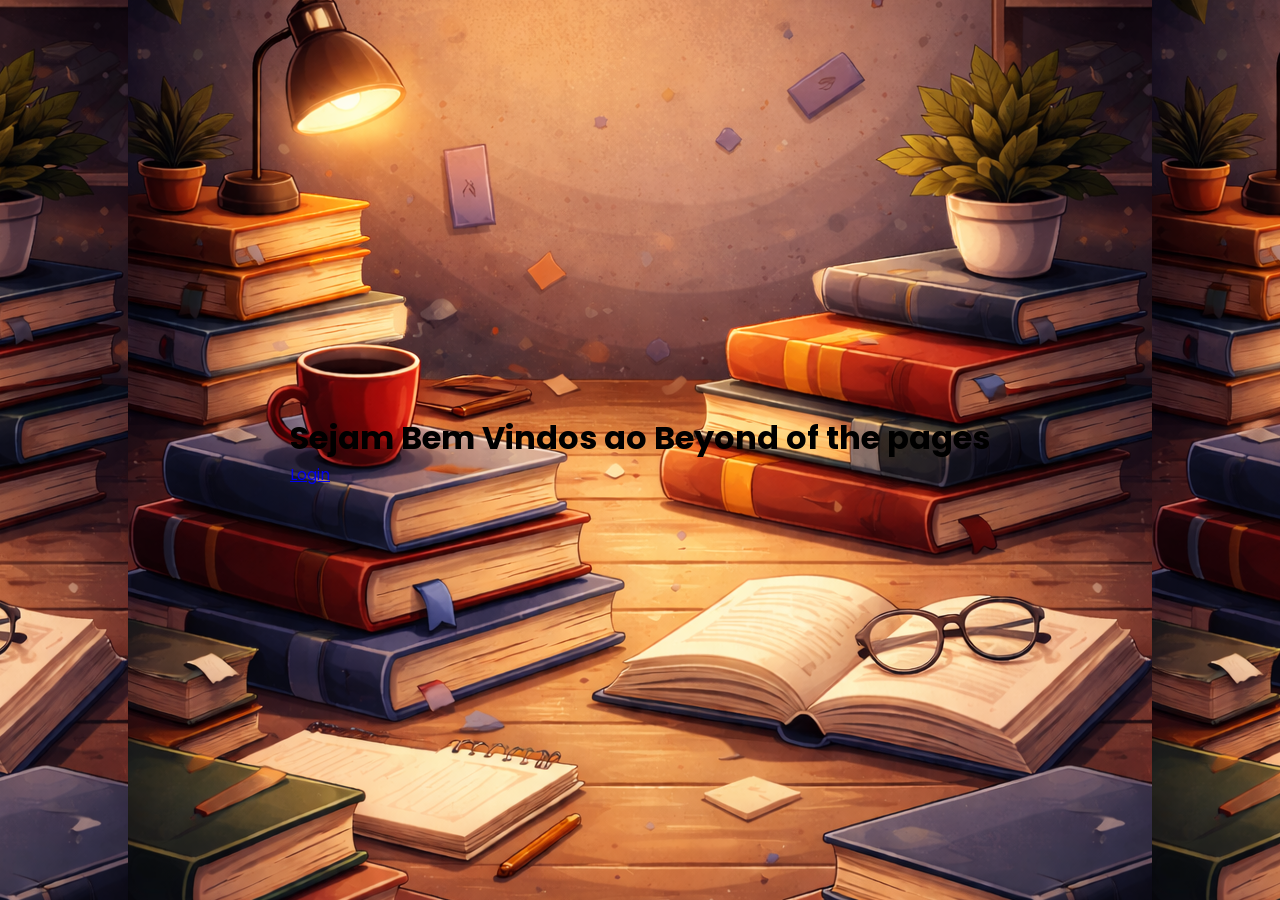
<file: index.html>
<!DOCTYPE html>
<html lang="pt-br">
<head>
    <meta charset="UTF-8">
    <meta name="viewport" content="width=, initial-scale=1.0">
    <link rel="stylesheet" href="Home/styles.css">
    <title>Home</title>
    
</head>
<body>
    <main class="home">
    
        <h1>Sejam Bem Vindos ao Beyond of the pages</h1>
            <div class="login"> 
                 <a href="Login/index.html">Login</a>
            </div>

</main>

</body>
</html>
</file>
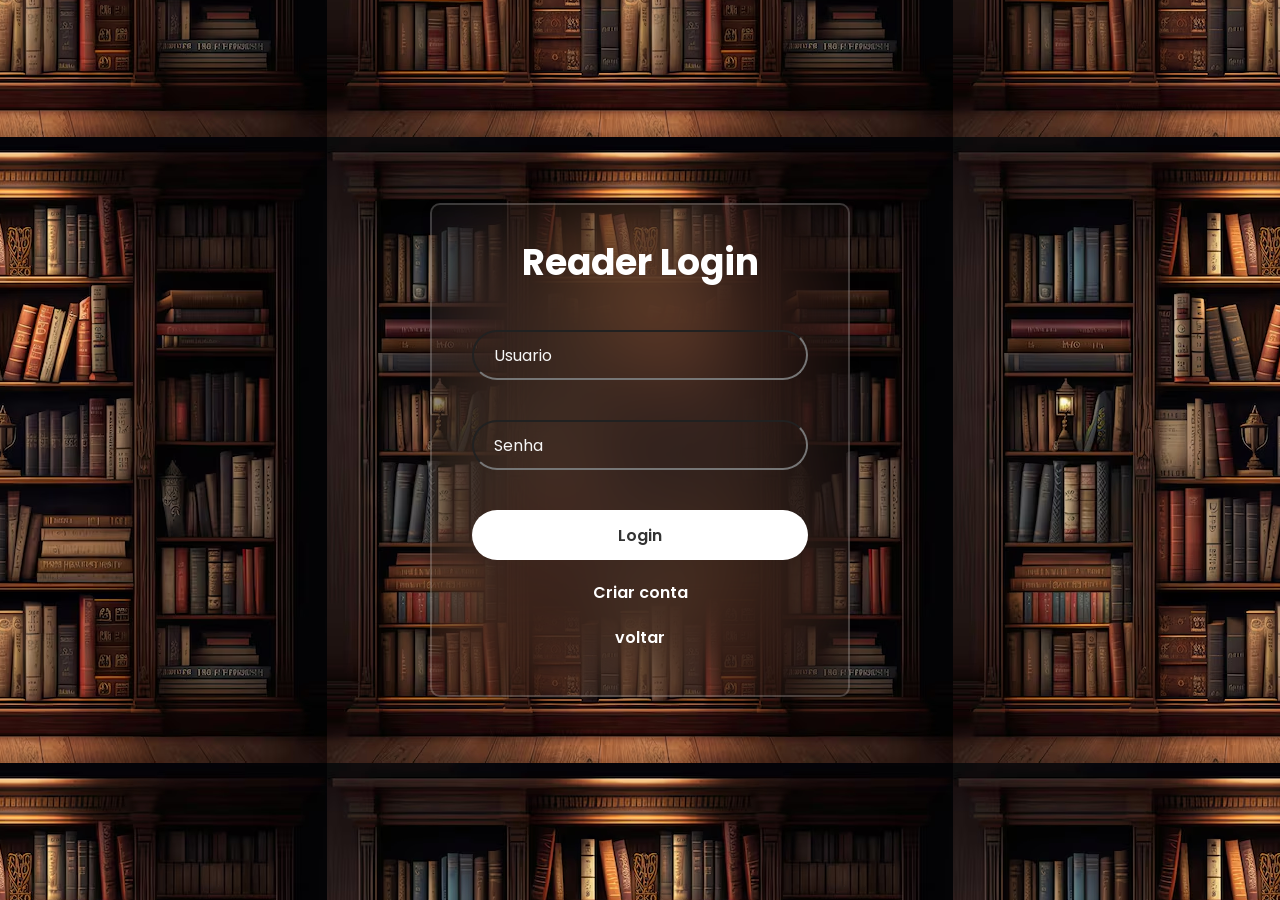
<file: Login/index.html>
<!DOCTYPE html>
<html lang="pt-br">
<head>
    <meta charset="UTF-8">
    <meta name="viewport" content="width=device-width, initial-scale=1.0">
    <link rel="stylesheet" href="styles.css">
    <title>Tela de Login</title>

</head>

<body>
    <main class="container">
        <form>
            <h1>Reader Login</h1><!--Parte de apresentação de login --> 
            <div class="input-box"> <!--Parte de usuario de login --> 
                <input placeholder="Usuario" type="email">
            </div>
            <div class="input-box"> <!--Parte da senha de login --> 
                <input placeholder="Senha" type="password">
            </div>
            <div>
            <button type="submit" class="login">Login</button> <!--Botão de Login-->
             <a href="#"></a>
            </div>
            <div class="creat-cont"> <!--Criação de conta -->
                <p><a href="#">Criar conta</a></p>
            </div>
            <div class="volt"> <!--Criação de conta -->
                <p><a href="../index.html">voltar</a></p>
            </div>
        </form>
    </main>
</body>
</html>
</file>
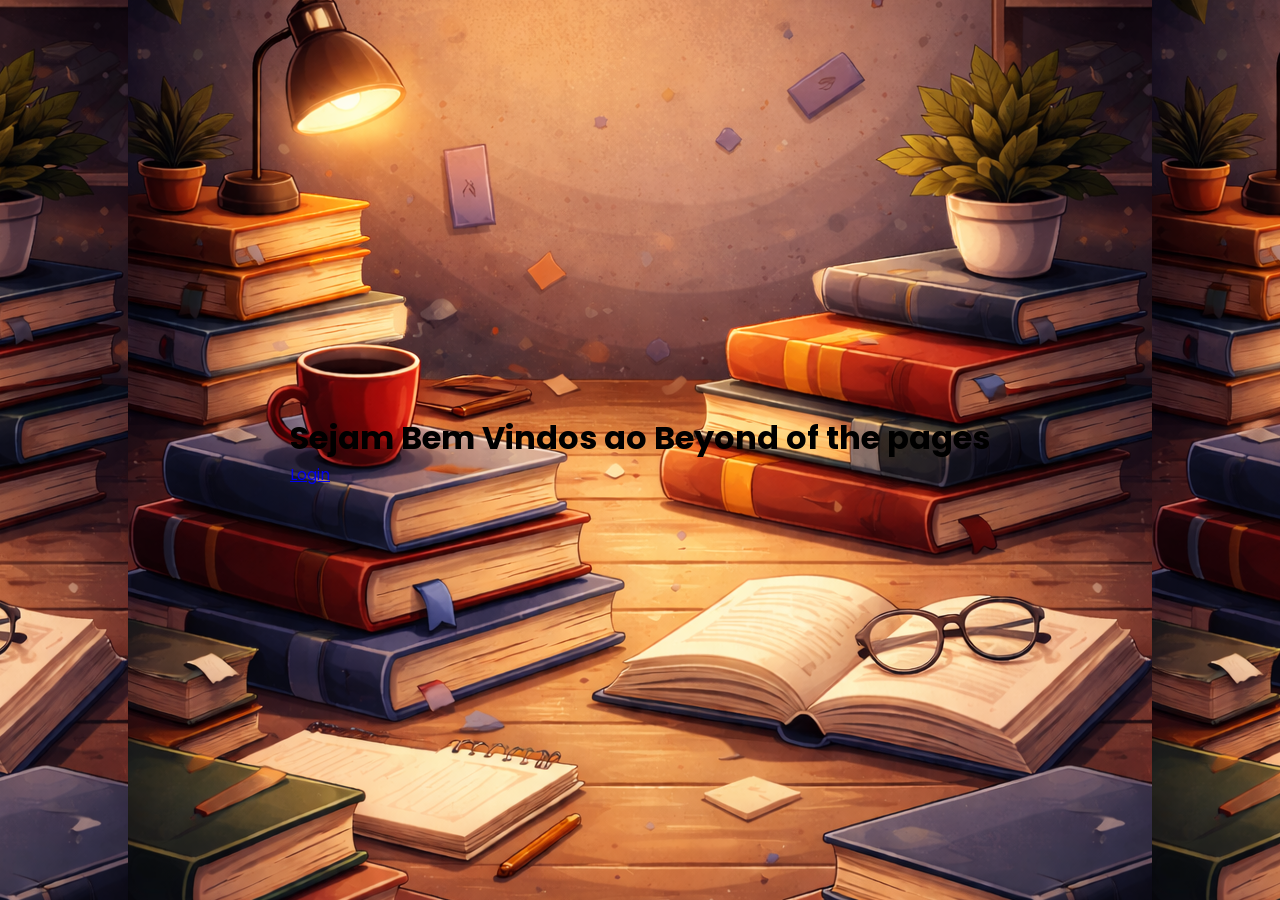
<file: home.html>
<!DOCTYPE html>
<html lang="pt-br">
<head>
    <meta charset="UTF-8">
    <meta name="viewport" content="width=, initial-scale=1.0">
    <link rel="stylesheet" href="Home/styles.css">
    <title>Home</title>
    
</head>
<body>
    <main class="home">
    
        <h1>Sejam Bem Vindos ao Beyond of the pages</h1>
            <div> 
                 <a href="Login/Login.html">Login</a>
            </div>

</main>

</body>
</html>
</file>
<file: Home/styles.css>
@import url('https://fonts.googleapis.com/css2?family=Montserrat:ital,wght@0,100..900;1,100..900&family=Poppins:ital,wght@0,100;0,200;0,300;0,400;0,500;0,600;0,700;0,800;0,900;1,100;1,200;1,300;1,400;1,500;1,600;1,700;1,800;1,900&display=swap');


* {                      /*Parte que pega todo Site*/
    margin: 0;
    padding: 0;
    box-sizing: border-box;
     font-family: "Poppins", sans-serif;
}

body{                    /*Parte que pega o Home*/
    display: flex;
    justify-content: center;
    align-items: center;
    min-height: 100vh;
    background: url("./img/Img_entrada_web\(2\).png");
    background-position: center;
    
}
</file>
<file: Login/styles.css>
@import url('https://fonts.googleapis.com/css2?family=Montserrat:ital,wght@0,100..900;1,100..900&family=Poppins:ital,wght@0,100;0,200;0,300;0,400;0,500;0,600;0,700;0,800;0,900;1,100;1,200;1,300;1,400;1,500;1,600;1,700;1,800;1,900&display=swap');


* {                      /*Parte que pega todo Site*/
    margin: 0;
    padding: 0;
    box-sizing: border-box;
     font-family: "Poppins", sans-serif;
}

body{                    /*Parte que pega o login*/
    display: flex;
    justify-content: center;
    align-items: center;
    min-height: 100vh;
    background: url("./img/Estante\ generica.avif");
    background-position: center;
}

.container{ /*Parte que pega a class main container */
    width: 420px;
    background-color: transparent;
    border: 2px solid rgba(255, 255, 255, .2); 
    border-radius: 10px;
    color: #fff;
    padding: 30px 40px;
    box-shadow: rgba(0, 0, 0, 0.24) 0px 3px 8px;
    backdrop-filter: blur(50px);
}

.container h1 {
    font-size: 36px;
    text-align: center;
}

.input-box{
    position: relative;
    width: 100%;
    height: 50px;
    margin: 40px 0;
}

.input-box input{
    width: 100%;
    height: 100%;
    background-color: transparent;
    border: solid 2px rgba(0, 0, 0, 0.24) 0px 3px 8px;
    border-radius: 40px;
    outline: none;
    font-size: 16px;
    color: #fff;
    padding: 20px 45px 20px 20px;
}

.input-box input::placeholder {
    color: rgb(247, 247, 247);
    
}

.login {
    width: 100%;
    height: 50px;
    background-color: #fff;
    border: none;
    border-radius: 40px;
    cursor: pointer;
    font-size: 16px;
    color: #333;
    font-weight: 600;
    box-shadow: #0f0909;
}

.login:hover{
    background-color: #8690e2;
    border: 2px solid #3f0909;;
    color: #fff;
}

.creat-cont{
    font-size: 16px;
    text-align: center;
    margin: 20px 0 15px;
}

.creat-cont a{
    text-decoration: none;
    color: #fff;
    font-weight: 600;
}

.creat-cont a:hover{
    text-decoration: underline;
    color: aqua;
}

.volt{
    font-size: 16px;
    text-align: center;
    margin: 20px 0 15px;
}
.volt a{
    text-decoration: none;
    color: #fff;
    font-weight: 600;
}
.volt a:hover{
    text-decoration: underline;
    color: rgb(238, 42, 35);
}
</file>
